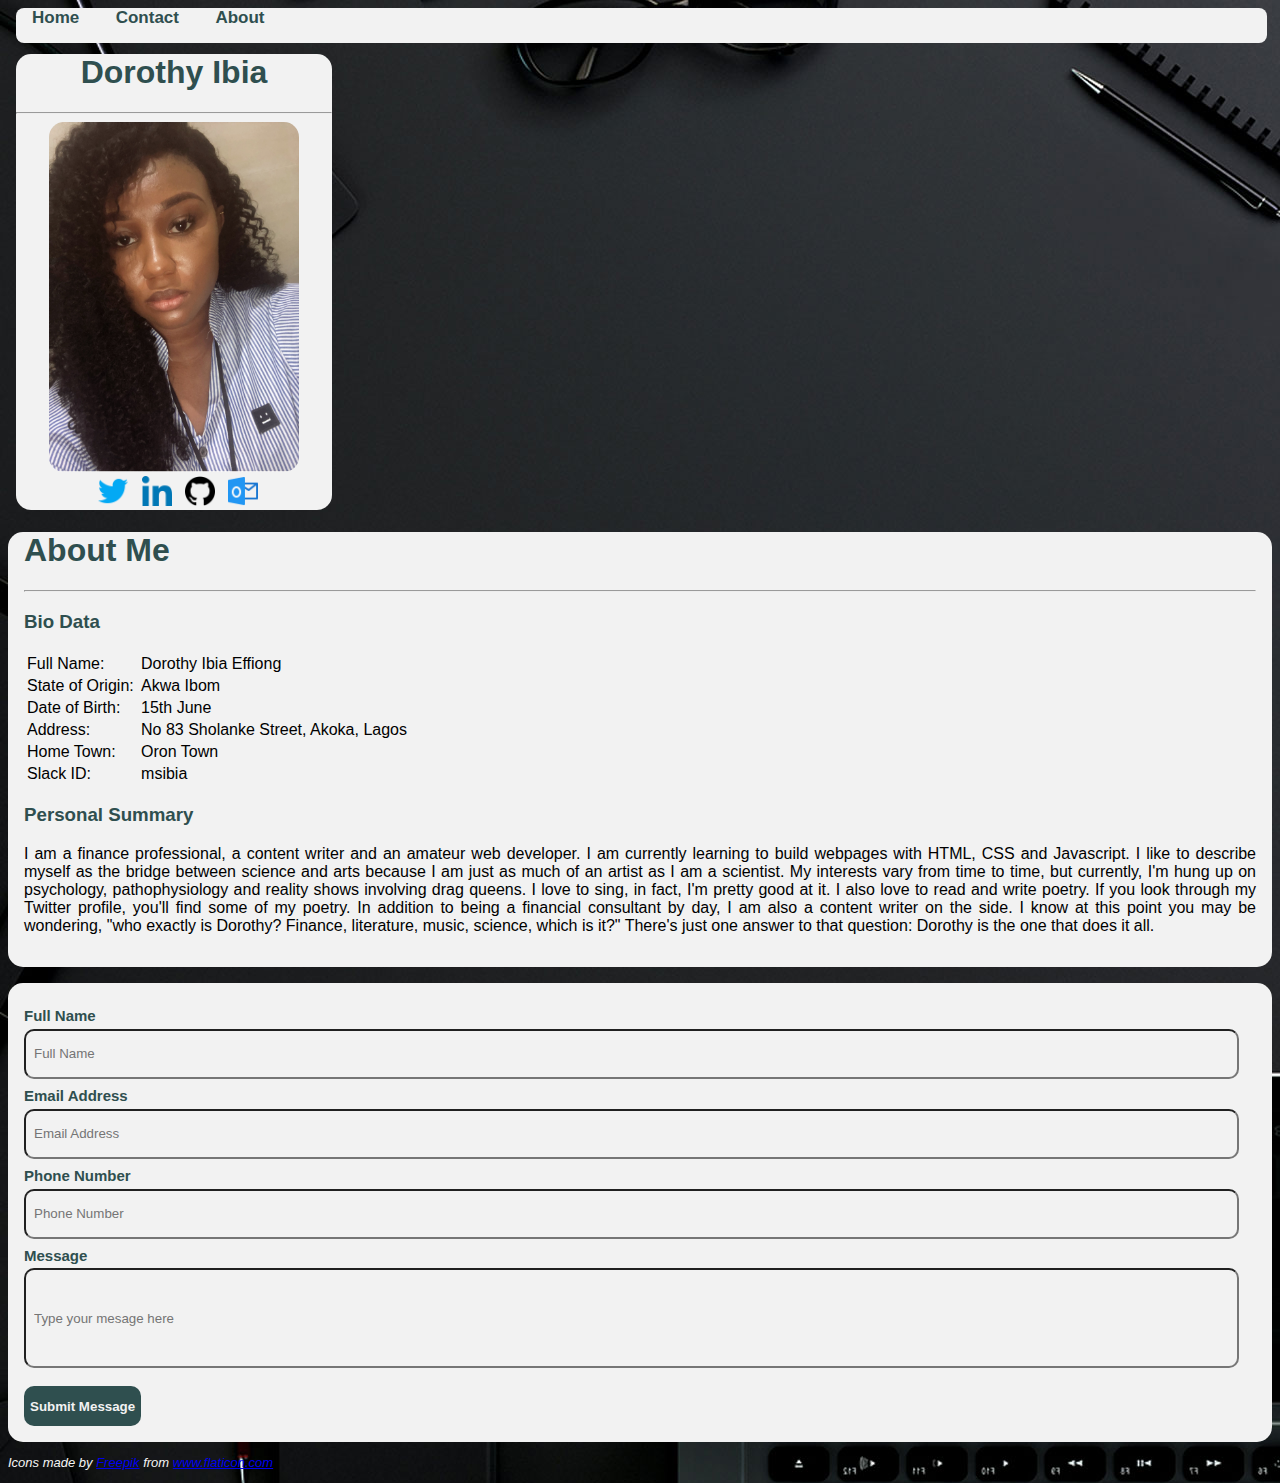
<file: Personal_Profile_Task/index.html>
<!DOCTYPE html>
<html lang="en">

<head>
    <meta charset="UTF-8">
    <meta name="viewport" content="width=device-width, initial-scale=1.0">
    <link rel="stylesheet" href="style.css">
    </link>
    <link href="https://fonts.googleapis.com/css2?family=Roboto+Slab:wght@500&display=swap" rel="stylesheet">
    </link>
    <title>Personal Profile Page</title>
</head>

<body style="background-image: url('image.jpg')">
    <div id=background_container>
        <div class="topnav">
            <a class="active" href="#home">Home</a>
            <a href="#contact">Contact</a>
            <a href="#about">About</a>
        </div> <br>
        <div id=social_container>
           <h1 style="color: #2F4F4F;"> Dorothy Ibia</h1>
            <hr>
            <img id=img src="Profile_Image.png" alt="Profile Image" width="250" height="350"><br>
            &nbsp; <a href="https://twitter.com/Ms_Ibia"> <img src="twitter.png" width="30" height="30"></a> &nbsp;
            <a href="https://www.linkedin.com/in/dorothy-ibia-029a2590/"> <img src="linkedin.png" width="30"
                    height="30"></a> &nbsp;
            <a href="https://github.com/msibia"> <img src="github-image.png" width="30" height="30"></a> &nbsp;
            <a href="mailto:dorothy.ibia@outlook.com"> <img src="outlook.png" width="30" height="30"></a>

        </div>
        <div id=about_me>
            <h1 style="color: #2F4F4F;">About Me</h1>
            <hr>
            <h3 style="color: #2F4F4F;">Bio Data</h3>
            <table style="width:32%">
                <tr>
                    <td>Full Name:</td>
                    <td>Dorothy Ibia Effiong</td>
                </tr>
                <tr>
                    <td>State of Origin:</td>
                    <td>Akwa Ibom</td>
                </tr>
                <tr>
                    <td>Date of Birth:</td>
                    <td>15th June</td>
                </tr>
                <tr>
                    <td>Address:</td>
                    <td>No 83 Sholanke Street, Akoka, Lagos</td>
                </tr>
                <tr>
                    <td>Home Town:</td>
                    <td>Oron Town</td>
                </tr>
                <tr>
                    <td>Slack ID:</td>
                    <td>msibia</td>
                </tr>
            </table>
            <h3 style="color: #2F4F4F;">Personal Summary</h3>
            <p>
                I am a finance professional, a content writer and an amateur web developer. I am currently learning to
                build webpages with HTML, CSS and Javascript. I like to describe myself as the bridge between science
                and arts because I am just as much of an artist as I am a scientist. My interests vary from time to time, but
                currently, I'm hung up on psychology, pathophysiology and reality shows involving drag queens. I love to
                sing, in fact, I'm pretty good at it. I also love to read and write poetry. If you look through my
                Twitter profile, you'll find some of my poetry. In addition to being a financial consultant by day, I am
                also a content writer on the side. I know at this point you may be wondering, "who exactly is Dorothy?
                Finance, literature, music, science, which is it?" There's just one answer to that question: Dorothy is
                the one that does it all.
            </p>

        </div>
        <div id=contact_form>
            <label class="form_label">Full Name</label>
                <input class="form_field" type="text" name="firstname" placeholder="Full Name">

                <label class="form_label">Email Address</label>
                <input class="form_field" type="text" name="email" placeholder="Email Address">

                <label class="form_label">Phone Number</label>
                <input class="form_field" type="text" name="phonenumber" placeholder="Phone Number">

                <label class="form_label">Message</label>
                <input id="message_box" type="text" name="message" placeholder="Type your mesage here"><br><br>
        
                <input id="click_button" type="submit" value="Submit Message">

        </div>
    </div>

    <p id=footnote>
        Icons made by <a href="https://www.flaticon.com/authors/freepik" title="Freepik">Freepik</a> from <a
            href="https://www.flaticon.com/" title="Flaticon"> www.flaticon.com</a>
    </p>
</body>

</html>
</file>
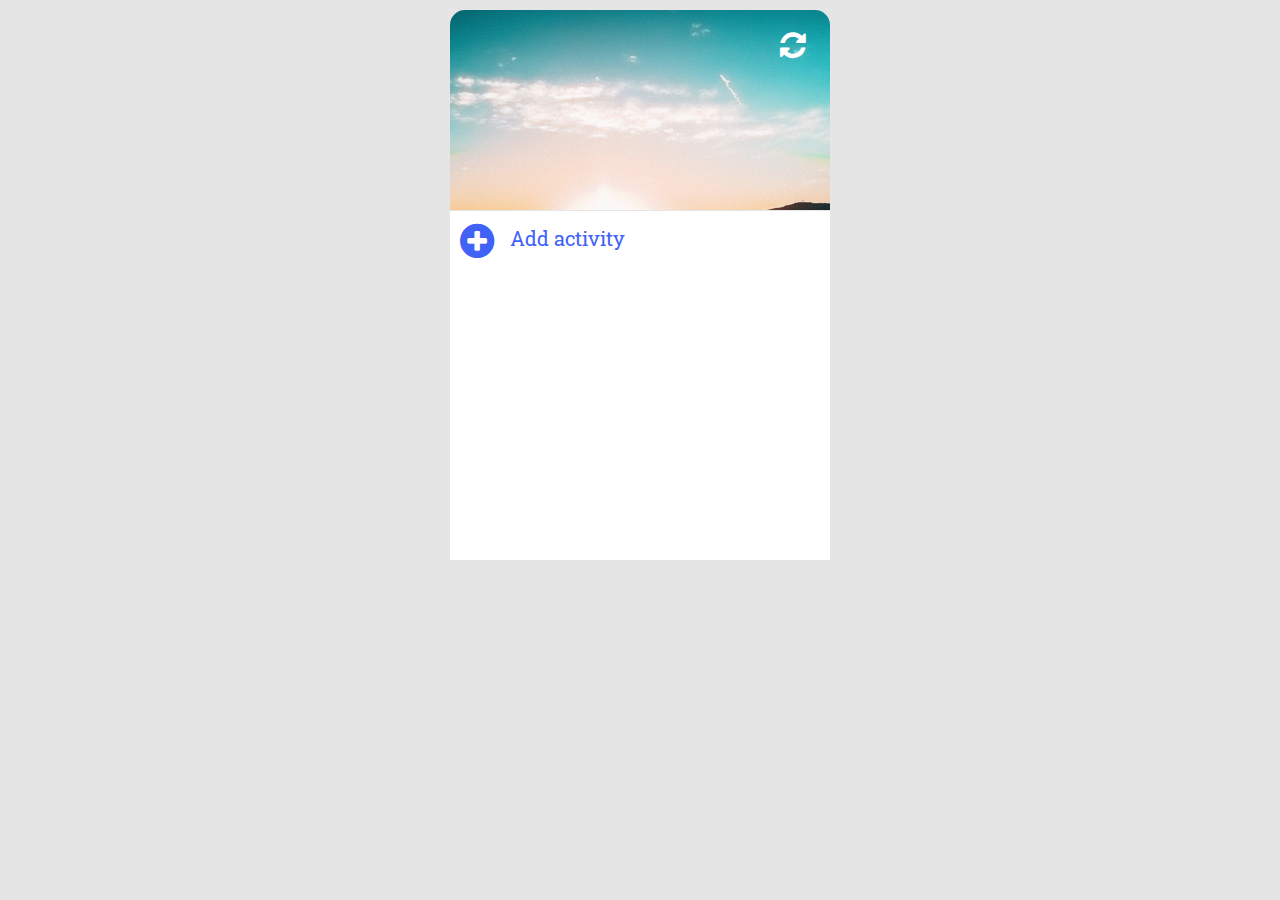
<file: SCA Final Project/index.html>
<!DOCTYPE html>
<html lang="en">

<head>
    <meta charset="UTF-8">
    <meta name="viewport" content="width=device-width, initial-scale=1.0">
    <title>To Do List</title>
    <link href="Style.css" rel="stylesheet">
    <link href="https://fonts.googleapis.com/css2?family=Roboto+Slab:wght@300&display=swap" rel="stylesheet">
    <link rel="stylesheet" href="https://cdnjs.cloudflare.com/ajax/libs/font-awesome/4.7.0/css/font-awesome.min.css">
</head>

<body>
    <div class="background_container">
        <div class="header_container">
            <div class="clear">
                <i class="fa fa-refresh"></i>
            </div>
            <div id="date"></div>

        </div>
        <div class="content_container">
            <ul id="list">
                <!-- <li class="item">
                     <i class="fa fa-circle-thin co" job="complete" id="0"></i>
                    <p class="text">Drink Coffee</p>
                    <i class="fa fa-trash-o de" job="delete" id="0"></i> 
                </li> -->

            </ul>
            <div class="add_item">
                <i class="fa fa-plus-circle "></i>
                <input type="text" id="input" placeholder="Add activity">

            </div>
        </div>
    </div>
    <script src="script.js"></script>
</body>

</html>
</file>
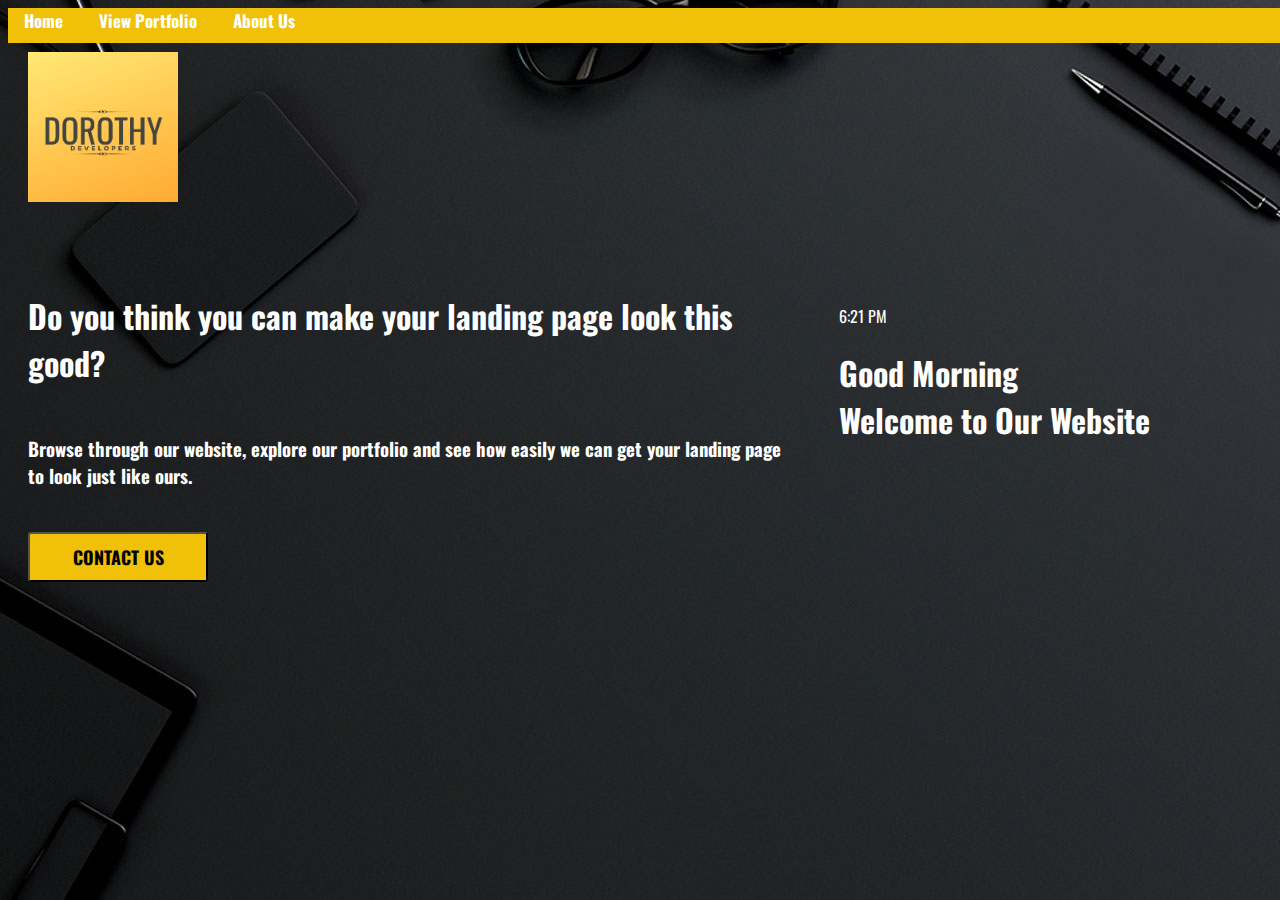
<file: SCA Landing Page/index.html>
<!DOCTYPE html>
<html lang="en">

<head>
    <meta charset="UTF-8">
    <meta name="viewport" content="width=device-width, initial-scale=1.0">
    <link rel="stylesheet" href="style.css">
    <link href="https://fonts.googleapis.com/css2?family=Oswald:wght@200;300&display=swap" rel="stylesheet">
    <title>Welcome</title>
</head>

<body style="background-image: url('image.jpg'); overflow: hidden;">


    <div id="background_container">
        <div class="topnav">
            <a class="active">Home</a>
            <a href="#Portfolio">View Portfolio</a>
            <a href="#about">About Us</a>
        </div> <br>
        <div id="logo_div">
            <img src="Logo2.png" alt="Logo" width="150" height="150">
        </div>
        <div id="center_container">
            <div id="abc">
                <!-- Popup Div Starts Here -->
                <div id="popupContact">
                    <!-- Contact Us Form -->
                    <form action="#" id="form" method="post" name="form">
                        <img id="close" src="close_button.jpg" onclick="div_hide()" width="20px">
                        <h2 style="background-color: #ca9c38;">Contact Us</h2>
                        <hr>
                        <input id="name" name="name" placeholder="Name" type="text">
                        <input id="email" name="email" placeholder="Email" type="text">
                        <textarea id="msg" name="message" placeholder="Message"></textarea>
                        <a href="javascript:%20check_empty()" id="submit">Send</a>
                    </form>
                </div>
                <!-- Popup Div Ends Here -->
            </div>
            <div id="contact">
                <h1>
                    Do you think you can make your landing page look this good? </h1>
                <h3><br> Browse through our website, explore our portfolio and see how easily we can get your landing page to look just like ours.
                </h3><br>
                <button id="popup_button" onclick="div_show()">CONTACT US</button>

            </div>
            <div id="Greeting">
                <time id="time">6:21 PM</time>
                <h1>
                    <span id="name" contenteditable="true"> Good Morning <br> Welcome to Our Website</span>
                </h1>
            </div>

        </div>
        <script src="script.js"></script>
</body>

</html>
</file>
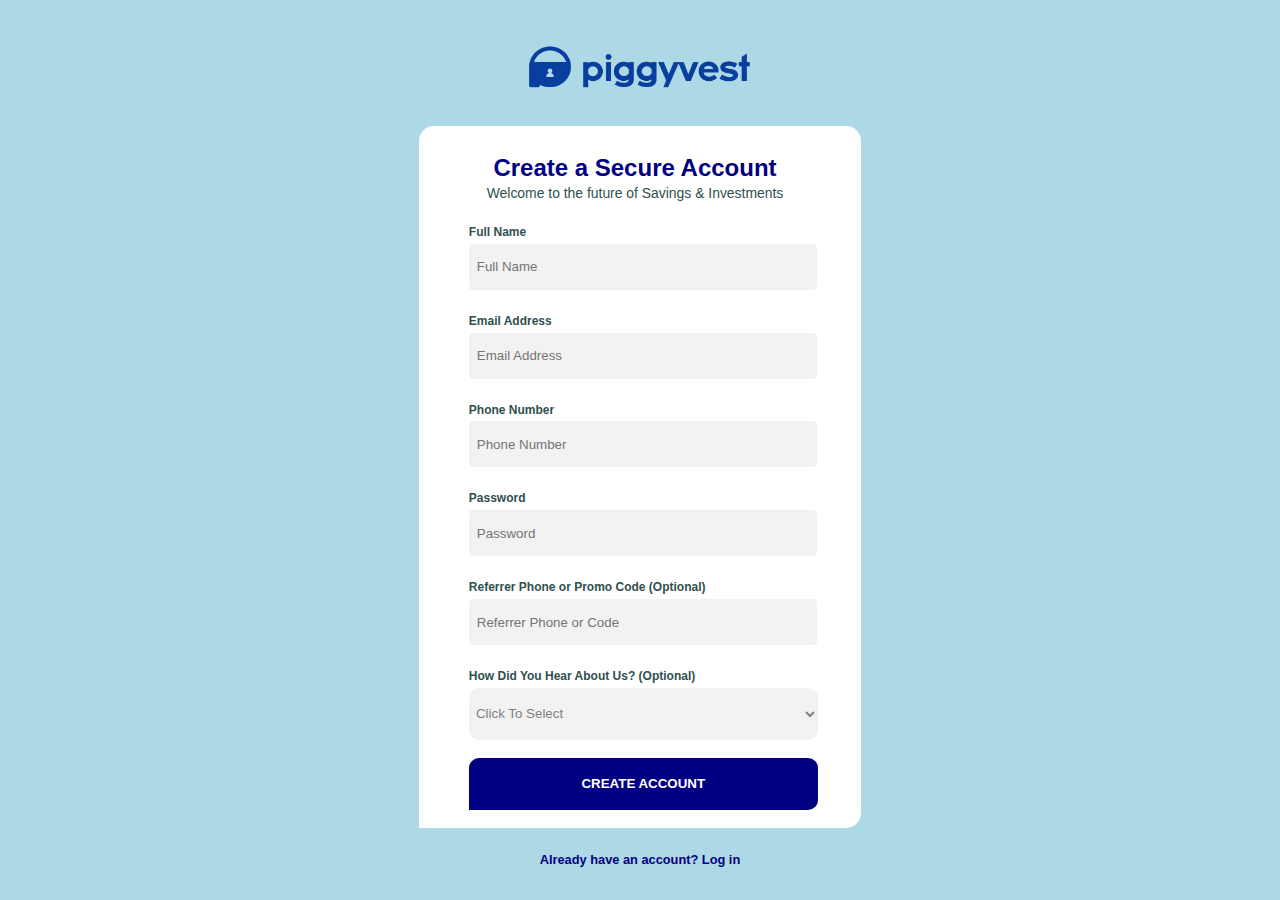
<file: frontEndTask/piggyvest.html>
<!DOCTYPE html>
<html>

<head>
    <meta name="viewport" content="width=device-width, initial-scale=1">
    <link rel="stylesheet" href="style.css">
    </link>
    <link href="https://fonts.googleapis.com/css2?family=Roboto+Slab:wght@500&display=swap" rel="stylesheet">
    </link>
</head>

<body style="background-color: #ADD8E6;">
    <div id="background_container">
        <div id="centerpage_container">
            <div id="logo_container">
                <img src="piggyvestlogo.png" width="225" height="70">
            </div>

            <div id="centerform_container">
                <h2 style="text-align: center; margin-bottom: 0.2rem; color: navy;"> <b><br>Create a Secure Account</b>
                </h2>
                <p style="text-align: center; margin-top: 0rem; font-size: 87%; color: #2F4F4F;">Welcome to the future
                    of Savings & Investments</p>

                <label class="form_label">Full Name</label>
                <input class="form_field" type="text" name="firstname" placeholder="Full Name">

                <label class="form_label">Email Address</label>
                <input class="form_field" type="text" name="email" placeholder="Email Address">

                <label class="form_label">Phone Number</label>
                <input class="form_field" type="text" name="phonenumber" placeholder="Phone Number">

                <label class="form_label">Password</label>
                <input class="form_field" type="text" name="password" placeholder="Password">

                <label class="form_label">Referrer Phone or Promo Code (Optional)</label>
                <input class="form_field" type="text" name="referrercode" placeholder="Referrer Phone or Code">

                <label class="form_label">How Did You Hear About Us? (Optional)</label>
                <select id="form_list">
                    <option value="1">Click To Select</option>
                    <option value="2">Facebook</option>
                    <option value="3">Instagram</option>
                    <option value="4">Twitter</option>
                    <option value="5">Friend/Family/Coworker Referral</option>
                    <option value="6">Google Search</option>
                    <option value="7">Google Playstore</option>
                    <option value="8">Online Blog</option>
                </select>
                <br><br>
                <input id="click_button" type="submit" value="CREATE ACCOUNT"><br><br>
            </div>
            <div id="footnote_container">
                <a style="text-decoration: none" ;="https://dashboard.piggyvest.com/login"> Already have an account? Log
                    in</a>
            </div>
        </div>

    </div>
    </div>

</body>

</html>
</file>
<file: Personal_Profile_Task/style.css>
html {
    font-family: "Roboto", sans-serif;
}

.topnav {
    background-color: #f2f2f2;
    overflow: hidden;
    float: left;
    width: 99%;
    height: 35px;
    border-radius: 8px;
    font-weight: bold;
    margin-left: 0.5rem;    
}

.topnav a {
  color: #2F4F4F;
  text-align: center;
  padding: 14px 16px;
  text-decoration: none;
  font-size: 17px;
  font-family: 'Segoe UI', Tahoma, Geneva, Verdana, sans-serif;
}

.topnav a:hover {
    background-color: black;
    color: #f2f2f2;
}

#social_container {
    margin-top: 1.75rem;
    background-color:#f2f2f2;
    width: 25%;
    border-radius: 15px;
    font-family: 'Segoe UI', Tahoma, Geneva, Verdana, sans-serif;
    font-weight: bold;
    text-align: center;
    margin-left: 0.5rem;
    
}

#img {
    border-radius: 15px;
}

#about_me {
    background-color: #f2f2f2;
    font-family: 'Segoe UI', Tahoma, Geneva, Verdana, sans-serif;
    border-radius: 15px;
    padding-left: 1.0rem;
    padding-right: 1.0rem;
    text-align: justify;
    padding-bottom: 1.0rem;
}

#contact_form {
    background-color: #f2f2f2;
    border-radius: 15px;
    padding: 1.0rem;
    margin-top: 1.0rem;
    font-family: 'Segoe UI', Tahoma, Geneva, Verdana, sans-serif;



}
.form_label {
    font-weight: bold;
    display: block;
    font-size: 0.75rem;
    margin-bottom: 0.3rem;
    color: #2F4F4F;
    font-size: 15px;
    padding-top: 0.5rem;
}

.form_field {
    width: 97%;
    padding: 8px;
    height: 30px;
    background-color: #f2f2f2;
    border-radius: 10px;
    padding-bottom: 0.5rem;
   
}

#message_box {
    width: 97%;
    padding: 8px;
    height: 80px;
    background-color: #f2f2f2;
    border-radius: 10px;
    padding-bottom: 0.5rem; 
}

#click_button {
    height: 2.5rem;
    border: 0;
    border-radius: 10px;
    font-weight: bold;
    background-color:#2F4F4F;
    color:#f2f2f2;
}

#footnote {
    font-style: italic;
    font-size: small;
    color: whitesmoke;
}
</file>
<file: SCA Final Project/Style.css>
body {
    padding: 0;
    margin: 0;
    background-color: rgba(0, 0, 0, 0.1);
    font-family: 'Roboto Slab', serif;
}


/* ------------ container ------------ */

.background_container {
    padding: 10px;
    width: 380px;
    margin: 0 auto;
}


/* ------------ header ------------ */

.header_container {
    width: 380px;
    height: 200px;
    background-image: url('imgProject.jpg');
    background-size: 100% 200%;
    background-repeat: no-repeat;
    border-radius: 15px 15px 0 0;
    position: relative;
}

.clear {
    width: 30px;
    height: 30px;
    position: absolute;
    right: 20px;
    top: 20px;
}

.clear i {
    font-size: 30px;
    color: #FFF;
}

.clear i:hover {
    cursor: pointer;
    text-shadow: 1px 3px 5px #000;
    transform: rotate(45deg);
}

#date {
    position: absolute;
    bottom: 10px;
    left: 10px;
    color: #FFF;
    font-size: 25px;
    font-family: 'Roboto Slab', serif;
}


/* ------------ content ------------ */

.content_container {
    width: 380px;
    height: 350px;
    max-height: 350px;
    background-color: #FFF;
    overflow: auto;
}

.content_container::-webkit-scrollbar {
    display: none;
}

.content_container ul {
    padding: 0;
    margin: 0;
}

.item {
    width: 380px;
    height: 45px;
    min-height: 45px;
    position: relative;
    border-bottom: 1px solid rgba(0, 0, 0, 0.1);
    list-style: none;
    padding: 0;
    margin: 0;
}

.item i.co {
    position: absolute;
    font-size: 25px;
    padding-left: 5px;
    left: 15px;
    top: 10px;
}

.item i.co:hover {
    cursor: pointer;
}

.fa-check-circle {
    color: #6eb200;
}

.item p.text {
    position: absolute;
    padding: 0;
    margin: 0;
    font-size: 20px;
    left: 50px;
    top: 5px;
    background-color: #FFF;
    max-width: 285px;
}

.lineThrough {
    text-decoration: line-through;
    color: #ccc;
}

.item i.de {
    position: absolute;
    font-size: 25px;
    right: 15px;
    top: 10px;
}

.item i.de:hover {
    color: #af0000;
    cursor: pointer;
}

.add_item {
    position: relative;
    width: 360px;
    height: 40px;
    background-color: #FFF;
    padding: 10px;
    border-top: 1px solid rgba(0, 0, 0, 0.1);
}

.add_item i {
    position: absolute;
    font-size: 40px;
    color: #4162f6;
}

.add_item input {
    position: absolute;
    left: 50px;
    height: 35px;
    width: 310px;
    background-color: transparent;
    border: none;
    font-size: 20px;
    padding-left: 10px;
}

.add_item input::-webkit-input-placeholder {
    /* Chrome/Opera/Safari */
    color: #4162f6;
    font-family: 'Roboto Slab', serif;
    font-size: 20px;
}

.add_item input::-moz-placeholder {
    /* Firefox 19+ */
    color: #4162f6;
    font-family: 'Roboto Slab', serif;
    font-size: 20px;
}

.add_item input:-ms-input-placeholder {
    /* IE 10+ */
    color: #4162f6;
    font-family: 'Roboto Slab', serif;
    font-size: 20px;
}

.add_item input:-moz-placeholder {
    /* Firefox 18- */
    color: #4162f6;
    font-family: 'Roboto Slab', serif;
    font-size: 20px;
}
</file>
<file: SCA Landing Page/style.css>
html {
    font-family: 'Oswald', sans-serif;
    overflow: auto;
}

body {
    display: flex;
}

#logo_div {
    padding-left: 20px;
    margin-top: 20px;
    color: whitesmoke;
    width: 50%;
}

#submit_button {
    font-family: 'Oswald', sans-serif;
    width: 180px;
    height: 50px;
    font-weight: bolder;
    background-color: white;
}

#center_container {
    display: flex;
    flex-direction: row;
    width: 100%;
    padding-top: 64px;
    color: white;
}

#popup_button {
    font-family: 'Oswald', sans-serif;
    width: 180px;
    height: 50px;
    font-weight: bolder;
}

#contact {
    width: 60%;
    margin-left: 20px;
}

#abc {
    width: 100%;
    height: 100%;
    opacity: .95;
    top: 0;
    left: 0;
    display: none;
    position: fixed;
    background-color: #313131;
    overflow: auto;
    z-index: 200;
}

img#close {
    position: absolute;
    right: -14px;
    top: -14px;
    cursor: pointer
}

div#popupContact {
    position: absolute;
    left: 50%;
    top: 17%;
    margin-left: -202px;
    font-family: 'Oswald', sans-serif;
}

form {
    max-width: 300px;
    min-width: 250px;
    padding: 10px 50px;
    border: 2px solid gray;
    border-radius: 10px;
    font-family: 'Oswald', sans-serif;
    background-color: #fff
}

p {
    margin-top: 30px
}

h2 {
    background-color: #FEFFED;
    padding: 20px 35px;
    margin: -10px -50px;
    text-align: center;
    border-radius: 10px 10px 0 0
}

hr {
    margin: 10px -50px;
    border: 0;
    border-top: 1px solid #ccc
}

input[type=text] {
    width: 82%;
    padding: 10px;
    margin-top: 30px;
    border: 1px solid #ccc;
    padding-left: 40px;
    font-size: 16px;
    font-family: 'Oswald', sans-serif;
}

#name {
    background-repeat: no-repeat;
    background-position: 5px 7px
}

#email {
    background-repeat: no-repeat;
    background-position: 5px 7px
}

textarea {
    background-repeat: no-repeat;
    background-position: 5px 7px;
    width: 82%;
    height: 95px;
    padding: 10px;
    resize: none;
    margin-top: 30px;
    border: 1px solid #ccc;
    padding-left: 40px;
    font-size: 16px;
    font-family: 'Oswald', sans-serif;
    margin-bottom: 30px
}

#submit {
    text-decoration: none;
    width: 100%;
    text-align: center;
    display: block;
    background-color: #f0c108;
    color: white;
    border: 1px solid #FFCB00;
    padding: 10px 0;
    font-size: 20px;
    cursor: pointer;
    border-radius: 5px;
    font-family: 'Oswald', sans-serif;
}

button {
    width: 10%;
    height: 45px;
    border-radius: 3px;
    background-color: #f0c108;
    font-family: 'Oswald', sans-serif;
    font-size: 18px;
    cursor: pointer
}

#Greeting {
    margin-left: 300px;
    margin: 33px;
    padding-left: 20px;
}

.topnav {
    background-color: #f0c108;
    overflow: hidden;
    float: left;
    width: 100%;
    height: 35px;
    font-weight: bold;
    position: fixed;
}

.topnav a {
    color: white;
    text-align: center;
    padding: 14px 16px;
    text-decoration: none;
    font-size: 17px;
    font-family: 'Oswald', sans-serif;
}
</file>
<file: frontEndTask/style.css>
html {
    font-family: "Roboto", sans-serif;
}

#background_container {
    display: flex; justify-content: center;
}

#centerpage_container {
    width: 35%
}

#logo_container {
    text-align: center;
    margin-top: 1.5rem;
}

#centerform_container {
    border-radius: 15px 15px 15px 0px;
    padding-left: 50px;
    padding-right: 60px;
    background-color: white;
}

.form_label {
    font-weight: bold;
    display: block;
    font-size: 0.75rem;
    margin-bottom: 0.3rem;
    color: #2F4F4F;
    margin-top: 1.5rem;
}

#footnote_container {
    text-align: center;
    margin-top: 1.5rem;
    font-weight: bold;
    font-size: 80%;
    color: navy;
}

.form_field {
    width: 100%;
    padding: 8px;
    height: 30px;
    border: 0;
    background-color: #f2f2f2;
    border-radius: 4px;
}

#click_button {
width: 105%;
height: 3.25rem;
border: 0;
border-radius: 10px 10px 10px 0px;
font-weight: bold;
background-color: navy;
color: white;
}

#form_list {
    width: 105%;
    height: 3.25rem;
    border: 0;
    background-color: #f2f2f2;
    border-radius: 10px;
    padding-left: 0.2rem;
    color: grey;
}
</file>
